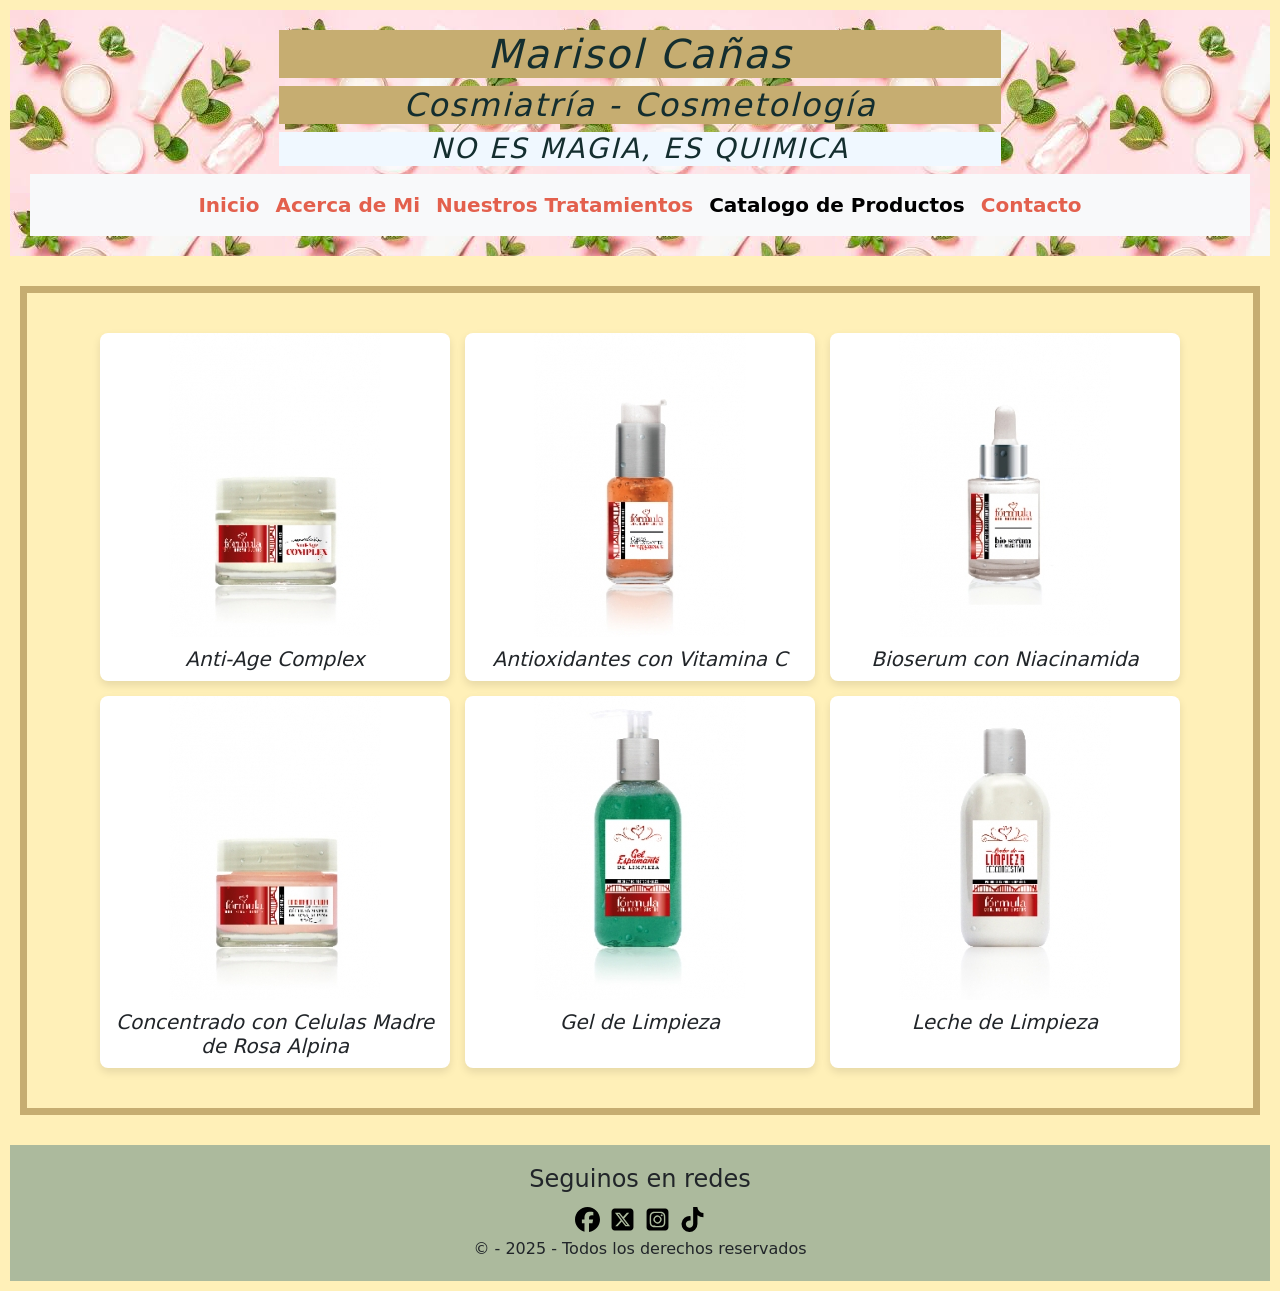
<file: index.html>
<!DOCTYPE html>
<html lang="es">

<head>
    <meta charset="UTF-8">
    <meta name="viewport" content="width=device-width, initial-scale=1.0">
    <title>Marisol Cañas - Catalogo de Productos</title>
    <meta name="description" content="Conoce nuestros catalogo de productos">
    <link rel="stylesheet" href="css/normalize.css">
    <link rel="stylesheet" href="css/style.css">
    <link href="https://cdn.jsdelivr.net/npm/bootstrap@5.3.6/dist/css/bootstrap.min.css" rel="stylesheet"
        integrity="sha384-4Q6Gf2aSP4eDXB8Miphtr37CMZZQ5oXLH2yaXMJ2w8e2ZtHTl7GptT4jmndRuHDT" crossorigin="anonymous">
    <script type="module" src="index.js" defer></script>
</head>


<body class="web">
    <!-- encabezado -->
    <header class="header contenedor">

        <!-- titulo, subtitulo y slogan -->
        <div class="titulos">
            <h1 class="cliente">Marisol Cañas</h1>
            <h2 class="subtitulo">Cosmiatría - Cosmetología</h2>
            <h3 class="slogan">NO ES MAGIA, ES QUIMICA</h3>
        </div>

        <!-- barra de navegacion -->
        <nav class="navbar navbar-expand-lg bg-body-tertiary" role="navigation"
            aria-label="Menú principal de navegación">
            <div class="container-fluid justify-content-center">
                <button class="navbar-toggler" type="button" data-bs-toggle="collapse"
                    data-bs-target="#navbarNavAltMarkup" aria-controls="navbarNavAltMarkup" aria-expanded="false"
                    aria-label="Alternar navegación">
                    <span class="navbar-toggler-icon"></span>
                </button>
                <div class="collapse navbar-collapse justify-content-center" id="navbarNavAltMarkup">
                    <div class="navbar-nav">
                        <a class="nav-link" href="./index2.html" aria-label="Ir a la página de Inicio">Inicio</a>
                        <a class="nav-link" href="./acercademi.html" aria-label="Ir a la página de Acerca de Mi">Acerca
                            de Mi</a>
                        <a class="nav-link" href="./tratamientos.html"
                            aria-label="Ir a la página de Nuestros Tratamientos">Nuestros Tratamientos</a>
                        <a class="nav-link active" aria-current="page" href="./index.html"
                            aria-label="Ir a la página de Catalogo de Productos">Catalogo de
                            Productos</a>
                        <a class="nav-link" href="./contacto.html" aria-label="Ir a la página de Contacto">Contacto</a>
                    </div>
                </div>
            </div>
        </nav>
    </header>

    <!-- contenido principal -->
    <main class="catalogo">
        <div class="galeria">
            <div class="item"><img src="imagenes/Catalogo/anti-agecomplex.jpg" alt="anti-agecomplex">
                <h5>Anti-Age Complex</h5>
            </div>
            <div class="item"><img src="imagenes/Catalogo/antioxidantesconvitaminac.jpg"
                    alt="antioxidantesconvitaminac">
                <h5>Antioxidantes con Vitamina C</h5>
            </div>
            <div class="item"><img src="imagenes/Catalogo/bioserumconniacinamida.jpg" alt="bioserumconniacinamida">
                <h5>Bioserum con Niacinamida</h5>
            </div>
            <div class="item"><img src="imagenes/Catalogo/conncentradoconcelulasmadrederosaalpina.jpg"
                    alt="conncentradoconcelulasmadrederosaalpina">
                <h5>Concentrado con Celulas Madre de Rosa Alpina</h5>
            </div>
            <div class="item"><img src="imagenes/Catalogo/geldelimpieza.jpg" alt="geldelimpieza">
                <h5>Gel de Limpieza</h5>
            </div>
            <div class="item"><img src="imagenes/Catalogo/lechedelimpieza.jpg" alt="lechedelimpieza">
                <h5>Leche de Limpieza</h5>
            </div>
        </div>
    </main>


    <!-- pie de pagina, por ahora solo link para redes, el copyright o el autor de la web-->
    <footer class="footer contenedor">
        <h4 class="title">Seguinos en redes</h4>
        <div>
            <div class="footer-social-icons">
                <a href="https://facebook.com" target="_blank" rel="noopener noreferrer">
                    <img class="icon" src="imagenes/ICONOS/facebook-brands.svg" alt="logofacebook">

                </a>
                <a href="https://x.com" target="_blank" rel="noopener noreferrer">
                    <img class="icon" src="imagenes/ICONOS/square-x-twitter-brands.svg" alt="logox">

                </a>
                <a href="https://instagram.com" target="_blank" rel="noopener noreferrer">
                    <img class="icon" src="imagenes/ICONOS/square-instagram-brands.svg" alt="logoinstagram">

                </a>
                <a href="https://www.tiktok.com/es/" target="_blank" rel="noopener noreferrer">
                    <img class="icon" src="imagenes/ICONOS/tiktok-brands.svg" alt="logotiktok">

                </a>

            </div>
        </div>
        &copy; - 2025 - Todos los derechos reservados
    </footer>
    <script src="https://cdn.jsdelivr.net/npm/bootstrap@5.3.6/dist/js/bootstrap.bundle.min.js"
        integrity="sha384-j1CDi7MgGQ12Z7Qab0qlWQ/Qqz24Gc6BM0thvEMVjHnfYGF0rmFCozFSxQBxwHKO"
        crossorigin="anonymous"></script>
</body>

</html>
</file>
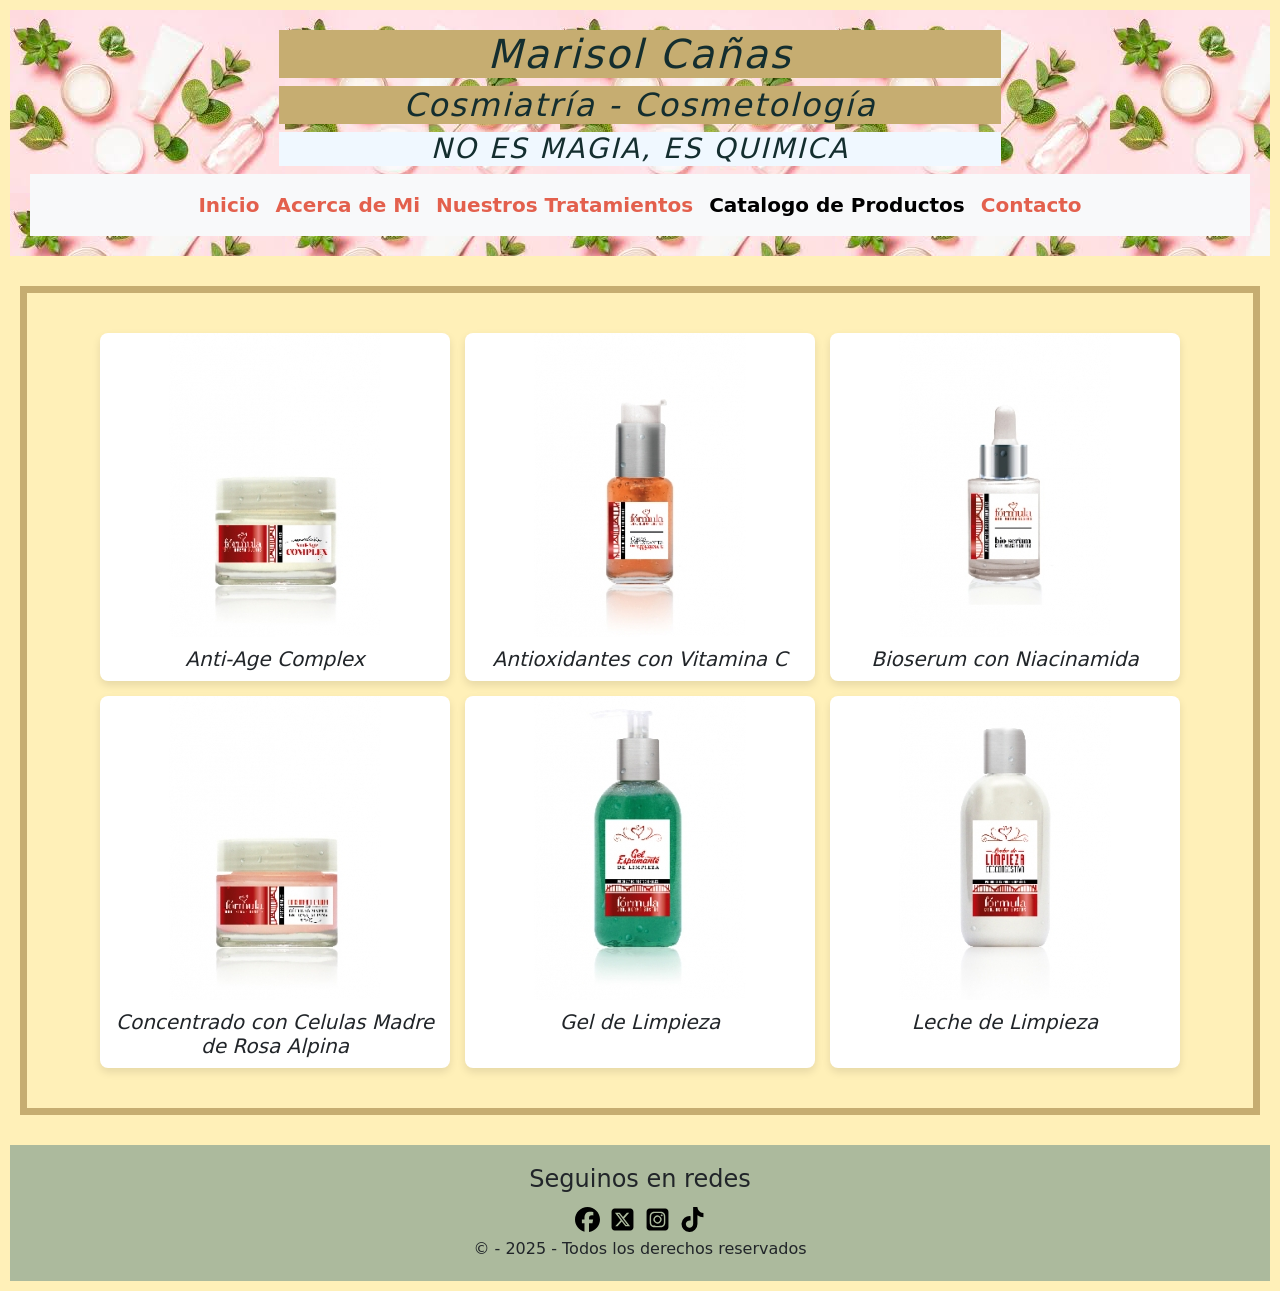
<file: catalogo.html>
<!DOCTYPE html>
<html lang="es">

<head>
    <meta charset="UTF-8">
    <meta name="viewport" content="width=device-width, initial-scale=1.0">
    <title>Marisol Cañas - Catalogo de Productos</title>
    <meta name="description" content="Conoce nuestros catalogo de productos">
    <link rel="stylesheet" href="../css/normalize.css">
    <link rel="stylesheet" href="../css/style.css">
    <link href="https://cdn.jsdelivr.net/npm/bootstrap@5.3.6/dist/css/bootstrap.min.css" rel="stylesheet"
        integrity="sha384-4Q6Gf2aSP4eDXB8Miphtr37CMZZQ5oXLH2yaXMJ2w8e2ZtHTl7GptT4jmndRuHDT" crossorigin="anonymous">
    <script type="module" src="./index.js" defer></script>
</head>


<body class="web">
    <!-- encabezado -->
    <header class="header contenedor">

        <!-- titulo, subtitulo y slogan -->
        <div class="titulos">
            <h1 class="cliente">Marisol Cañas</h1>
            <h2 class="subtitulo">Cosmiatría - Cosmetología</h2>
            <h3 class="slogan">NO ES MAGIA, ES QUIMICA</h3>
        </div>

        <!-- barra de navegacion -->
        <nav class="navbar navbar-expand-lg bg-body-tertiary" role="navigation"
            aria-label="Menú principal de navegación">
            <div class="container-fluid justify-content-center">
                <button class="navbar-toggler" type="button" data-bs-toggle="collapse"
                    data-bs-target="#navbarNavAltMarkup" aria-controls="navbarNavAltMarkup" aria-expanded="false"
                    aria-label="Alternar navegación">
                    <span class="navbar-toggler-icon"></span>
                </button>
                <div class="collapse navbar-collapse justify-content-center" id="navbarNavAltMarkup">
                    <div class="navbar-nav">
                        <a class="nav-link" href="../index.html" aria-label="Ir a la página de Inicio">Inicio</a>
                        <a class="nav-link" href="./acercademi.html" aria-label="Ir a la página de Acerca de Mi">Acerca
                            de Mi</a>
                        <a class="nav-link" href="./tratamientos.html"
                            aria-label="Ir a la página de Nuestros Tratamientos">Nuestros Tratamientos</a>
                        <a class="nav-link active" aria-current="page" href="./catalogo.html"
                            aria-label="Ir a la página de Catalogo de Productos">Catalogo de
                            Productos</a>
                        <a class="nav-link" href="./contacto.html" aria-label="Ir a la página de Contacto">Contacto</a>
                    </div>
                </div>
            </div>
        </nav>
    </header>

    <!-- contenido principal -->
    <main class="catalogo">
        <div class="galeria">
            <div class="item"><img src="../imagenes/Catalogo/anti-agecomplex.jpg" alt="anti-agecomplex">
                <h5>Anti-Age Complex</h5>
            </div>
            <div class="item"><img src="../imagenes/Catalogo/antioxidantesconvitaminac.jpg"
                    alt="antioxidantesconvitaminac">
                <h5>Antioxidantes con Vitamina C</h5>
            </div>
            <div class="item"><img src="../imagenes/Catalogo/bioserumconniacinamida.jpg" alt="bioserumconniacinamida">
                <h5>Bioserum con Niacinamida</h5>
            </div>
            <div class="item"><img src="../imagenes/Catalogo/conncentradoconcelulasmadrederosaalpina.jpg"
                    alt="conncentradoconcelulasmadrederosaalpina">
                <h5>Concentrado con Celulas Madre de Rosa Alpina</h5>
            </div>
            <div class="item"><img src="../imagenes/Catalogo/geldelimpieza.jpg" alt="geldelimpieza">
                <h5>Gel de Limpieza</h5>
            </div>
            <div class="item"><img src="../imagenes/Catalogo/lechedelimpieza.jpg" alt="lechedelimpieza">
                <h5>Leche de Limpieza</h5>
            </div>
        </div>
    </main>


    <!-- pie de pagina, por ahora solo link para redes, el copyright o el autor de la web-->
    <footer class="footer contenedor">
        <h4 class="title">Seguinos en redes</h4>
        <div>
            <div class="footer-social-icons">
                <a href="https://facebook.com" target="_blank" rel="noopener noreferrer">
                    <img class="icon" src="../imagenes/ICONOS/facebook-brands.svg" alt="logofacebook">

                </a>
                <a href="https://x.com" target="_blank" rel="noopener noreferrer">
                    <img class="icon" src="../imagenes/ICONOS/square-x-twitter-brands.svg" alt="logox">

                </a>
                <a href="https://instagram.com" target="_blank" rel="noopener noreferrer">
                    <img class="icon" src="../imagenes/ICONOS/square-instagram-brands.svg" alt="logoinstagram">

                </a>
                <a href="https://www.tiktok.com/es/" target="_blank" rel="noopener noreferrer">
                    <img class="icon" src="../imagenes/ICONOS/tiktok-brands.svg" alt="logotiktok">

                </a>

            </div>
        </div>
        &copy; - 2025 - Todos los derechos reservados
    </footer>
    <script src="https://cdn.jsdelivr.net/npm/bootstrap@5.3.6/dist/js/bootstrap.bundle.min.js"
        integrity="sha384-j1CDi7MgGQ12Z7Qab0qlWQ/Qqz24Gc6BM0thvEMVjHnfYGF0rmFCozFSxQBxwHKO"
        crossorigin="anonymous"></script>
</body>

</html>
</file>
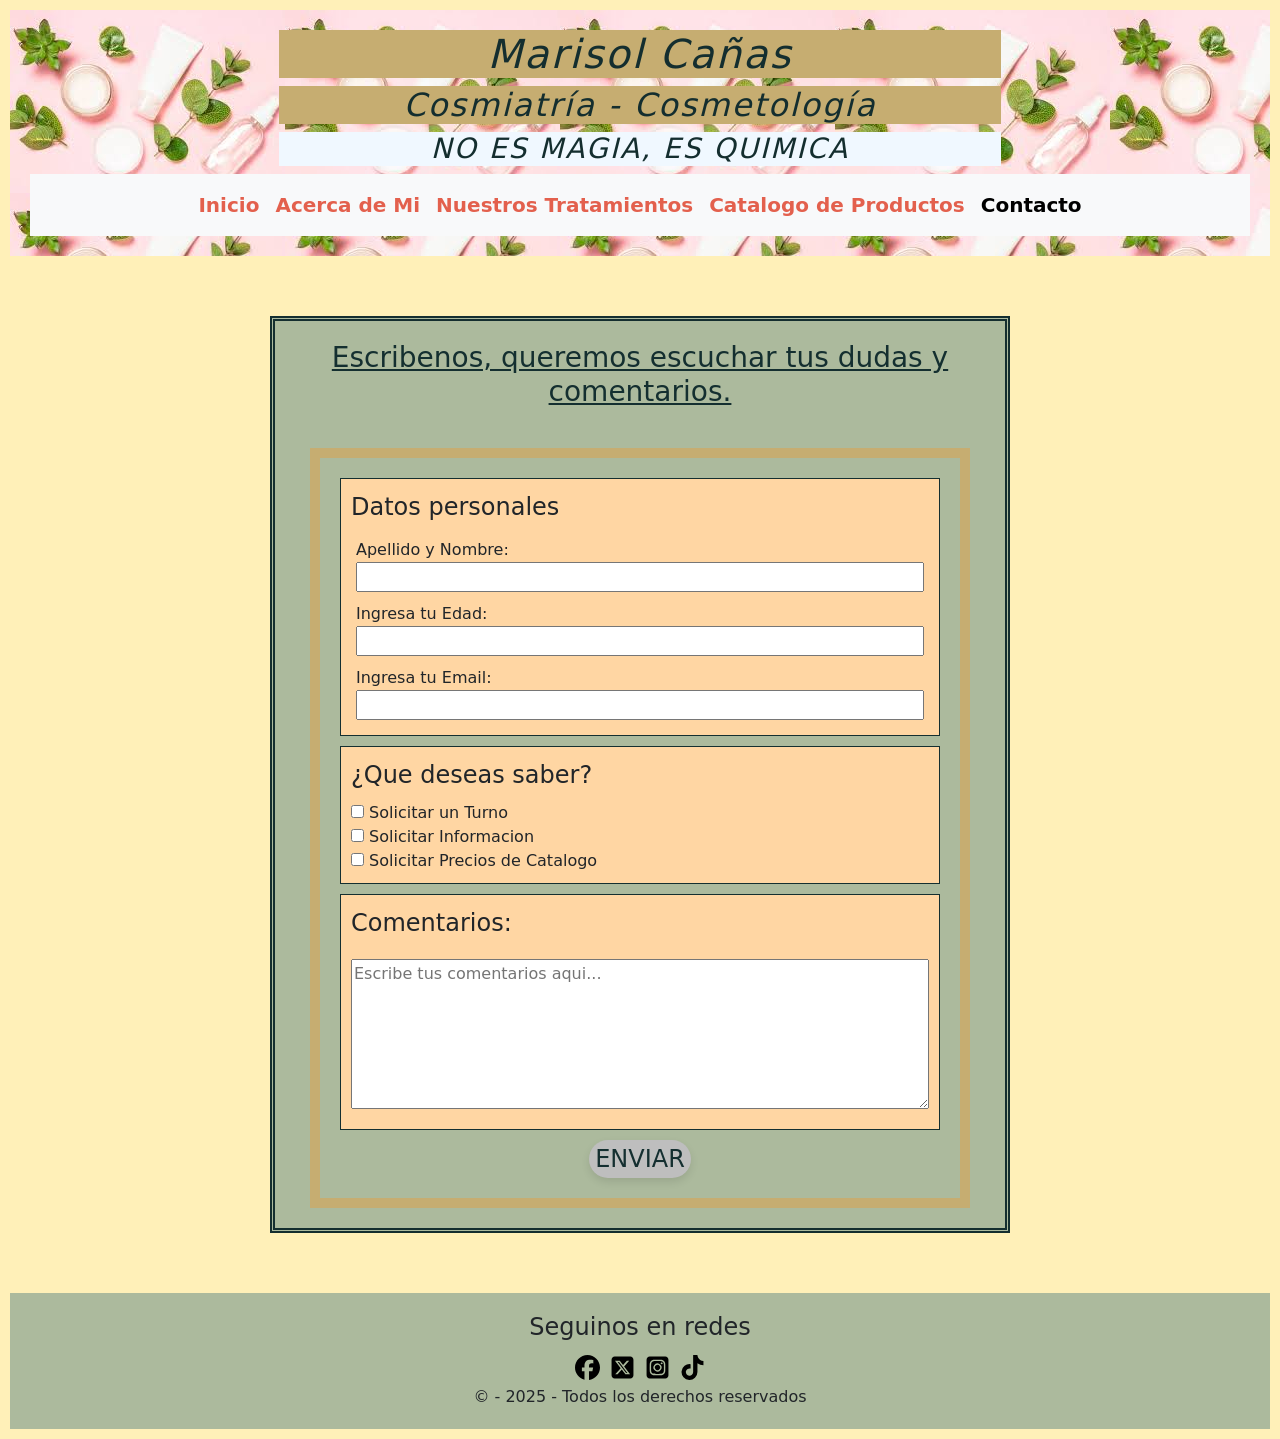
<file: pages/contacto.html>
<!DOCTYPE html>
<html lang="es">

<head>
    <meta charset="UTF-8">
    <meta name="viewport" content="width=device-width, initial-scale=1.0">
    <title>Marisol Cañas - Contacto</title>
    <meta name="description" content="Contacta con Marisol Cañas para conseguir turnos, productos o mas informacion">
    <link rel="stylesheet" href="../css/normalize.css">
    <link rel="stylesheet" href="../css/style.css">
    <link href="https://cdn.jsdelivr.net/npm/bootstrap@5.3.6/dist/css/bootstrap.min.css" rel="stylesheet"
        integrity="sha384-4Q6Gf2aSP4eDXB8Miphtr37CMZZQ5oXLH2yaXMJ2w8e2ZtHTl7GptT4jmndRuHDT" crossorigin="anonymous">
</head>

<body class="web">
    <!-- encabezado -->
    <header class="header contenedor">

        <!-- titulo, subtitulo y slogan -->
        <div class="titulos">
            <h1 class="cliente">Marisol Cañas</h1>
            <h2 class="subtitulo">Cosmiatría - Cosmetología</h2>
            <h3 class="slogan">NO ES MAGIA, ES QUIMICA</h3>
        </div>

        <!-- barra de navegacion -->
        <nav class="navbar navbar-expand-lg bg-body-tertiary" role="navigation"
            aria-label="Menú principal de navegación">
            <div class="container-fluid justify-content-center">
                <button class="navbar-toggler" type="button" data-bs-toggle="collapse"
                    data-bs-target="#navbarNavAltMarkup" aria-controls="navbarNavAltMarkup" aria-expanded="false"
                    aria-label="Alternar navegación">
                    <span class="navbar-toggler-icon"></span>
                </button>
                <div class="collapse navbar-collapse justify-content-center" id="navbarNavAltMarkup">
                    <div class="navbar-nav">
                        <a class="nav-link" href="../index.html" aria-label="Ir a la página de Inicio">Inicio</a>
                        <a class="nav-link" href="./acercademi.html" aria-label="Ir a la página de Acerca de Mi">Acerca
                            de Mi</a>
                        <a class="nav-link" href="./tratamientos.html"
                            aria-label="Ir a la página de Nuestros Tratamientos">Nuestros Tratamientos</a>
                        <a class="nav-link" href="./catalogo.html"
                            aria-label="Ir a la página de Catalogo de Productos">Catalogo de Productos</a>
                        <a class="nav-link active" aria-current="page" href="./contacto.html"
                            aria-label="Ir a la página de Contacto">Contacto</a>
                    </div>
                </div>
            </div>
        </nav>
    </header>

    <!-- contenido principal -->
    <main class="contenedor-formulario">
        <h3 class="contacto">Escribenos, queremos escuchar tus dudas y comentarios.</h3>
        <form class="formulario" action="" method="">
            <fieldset class="campo">
                <legend>Datos personales</legend>
                <label class="label1" for="apellidoynombre"> Apellido y Nombre: <input id="apellidoynombre" type="text"
                        required> </label>
                <label class="label1" for="edad">Ingresa tu Edad:<input type="number" min="15" max="120" id="edad">
                </label>
                <label class="label1" for="email">Ingresa tu Email: <input id="email" type="email" required></label>
            </fieldset>

            <fieldset class="campo">
                <legend>¿Que deseas saber?</legend>
                <label for="turno"><input type="checkbox" id="turno" name="turno"> Solicitar un Turno </label>
                <label for="info"><input type="checkbox" id="info" name="info"> Solicitar Informacion </label>
                <label for="catalogo"><input type="checkbox" id="catalogo" name="catalogo"> Solicitar Precios de
                    Catalogo </label>
            </fieldset>

            <fieldset class="campo">
                <legend>Comentarios:</legend>
                <label for="comentarios"><textarea name="comentarios" class="comentarios" id="comentarios" rows="6"
                        cols="60" placeholder="Escribe tus comentarios aqui..."></textarea></label>
            </fieldset>

            <input class="submit" type="submit" value="ENVIAR">


        </form>
    </main>


    <!-- pie de pagina, por ahora solo link para redes, el copyright o el autor de la web-->
    <footer class="footer contenedor">
        <h4 class="title">Seguinos en redes</h4>
        <div>
            <div class="footer-social-icons">
                <a href="https://facebook.com" target="_blank" rel="noopener noreferrer">
                    <img class="icon" src="../imagenes/ICONOS/facebook-brands.svg" alt="logofacebook">

                </a>
                <a href="https://x.com" target="_blank" rel="noopener noreferrer">
                    <img class="icon" src="../imagenes/ICONOS/square-x-twitter-brands.svg" alt="logox">

                </a>
                <a href="https://instagram.com" target="_blank" rel="noopener noreferrer">
                    <img class="icon" src="../imagenes/ICONOS/square-instagram-brands.svg" alt="logoinstagram">

                </a>
                <a href="https://www.tiktok.com/es/" target="_blank" rel="noopener noreferrer">
                    <img class="icon" src="../imagenes/ICONOS/tiktok-brands.svg" alt="logotiktok">

                </a>

            </div>
        </div>
        &copy; - 2025 - Todos los derechos reservados
    </footer>
    <script src="https://cdn.jsdelivr.net/npm/bootstrap@5.3.6/dist/js/bootstrap.bundle.min.js"
        integrity="sha384-j1CDi7MgGQ12Z7Qab0qlWQ/Qqz24Gc6BM0thvEMVjHnfYGF0rmFCozFSxQBxwHKO"
        crossorigin="anonymous"></script>
</body>

</html>
</file>
<file: css/style.css>
@charset "UTF-8";
.web {
  background-color: #fff0b8;
  display: grid;
  grid-template-columns: 1fr;
}

.contenedor {
  background-color: #ffd6a3;
  border: 1px solid brown;
  margin: 10px;
  padding: 20px;
}

/* Este es el PARTIAL de mi HEADER */
.header {
  border: none;
  background-image: url([data-uri]);
  /* Titulos, subtitulo, slogan */
  /* cambios en la barra de navegacion de BOOTSTRAP */
}
.header .titulos {
  color: #142e2f;
  font-style: italic;
  font-weight: bold;
  display: grid;
  grid-template-columns: 1fr, 2fr, 1fr;
  grid-template-areas: ". cliente ." ". subtitulo ." ". slogan .";
}
.header .titulos .cliente {
  grid-area: cliente;
  text-align: center;
  justify-content: center;
  letter-spacing: 2px;
  color: #142e2f;
  background-color: #c6ad71;
}
.header .titulos .subtitulo {
  grid-area: subtitulo;
  text-align: center;
  justify-content: center;
  letter-spacing: 2px;
  color: #142e2f;
  background-color: #c6ad71;
}
.header .titulos .slogan {
  grid-area: slogan;
  text-align: center;
  justify-content: center;
  letter-spacing: 2px;
  color: #142e2f;
  background-color: aliceblue;
}
.header .navbar-nav .nav-link {
  color: #e3604d;
  font-weight: 600;
  font-size: 1.25rem;
}

/* ESTE ES EL PARTIAL DE TODOS LOS MAIN */
/* Este es el partial del MAIN del INDEX*/
@keyframes latido {
  0% {
    transform: scale(1);
  }
  50% {
    transform: scale(1.05);
    /* Se agranda un 5% */
  }
  100% {
    transform: scale(1);
  }
}
@keyframes gigante {
  0% {
    transform: scale(1);
  }
  50% {
    transform: scale(1.25);
  }
  100% {
    transform: scale(1);
  }
}
.main {
  display: flex;
  flex-direction: column;
  justify-content: center;
  align-items: center;
  color: #142e2f;
}
.main .edu:hover {
  animation: latido 2s ease-in-out forwards;
}
.main .multimedia {
  display: flex;
  flex-direction: column;
  justify-content: center;
  align-items: center;
}
.main .multimedia .video {
  max-width: 360px;
  max-height: 270px;
  margin: 10px auto;
}

/* ASIDE */
.aside {
  display: flex;
  flex-direction: column;
  justify-content: center;
  align-items: center;
  border: none;
  background-color: #c6ad71;
}
.aside .title {
  color: #7b5d5e;
}
.aside .lista {
  color: #e3604d;
  text-decoration: none;
  font-weight: 500;
}
.aside .lista .edu:hover {
  animation: latido 2s ease-in-out forwards;
}

/* este es mi estilo para tablet/ipad, min-width:768px, 2 columnas PAGINA INICIO */
@media (min-width: 768px) and (max-width: 1023px) {
  .main-index {
    display: flex;
    justify-content: center;
    align-items: flex-start;
    max-width: 960px;
    margin: 0 auto;
    gap: 20px;
  }
  .main-index .main {
    flex: 2;
    width: calc(66.66% - 10px);
  }
  .main-index .aside {
    flex: 1;
    width: calc(33.33% - 10px);
    height: calc(100% - 20px);
    justify-content: flex-start;
  }
}
/* --- Media Query para pantallas de 1024px y más grandes --- */
@media (min-width: 1024px) {
  .main-index {
    display: flex;
    justify-content: center;
    align-items: flex-start;
    max-width: 1200px;
    margin: 0 auto;
    gap: 30px;
  }
  .main-index .main {
    flex: 3;
    width: calc(75% - 15px);
    flex-direction: row-reverse;
    gap: 20px;
    justify-content: flex-start;
  }
  .main-index .aside {
    flex: 1;
    width: calc(25% - 15px);
    height: calc(100% - 20px);
    justify-content: flex-start;
  }
}
/* Este es el partial del MAIN de ACERCA DE MI aca no hay aside */
.yosoy {
  margin: 10px;
  padding: 5px;
  text-align: center;
  display: flex;
  flex-direction: row;
  flex-wrap: wrap;
  align-items: center;
}
.yosoy .foto {
  margin: 10px;
  padding: 5px;
  justify-content: center;
  border: 4px solid #c6ad71;
  border-radius: 5px;
  background-color: #ffd6a3;
  grid-area: foto;
}
.yosoy .foto .img {
  max-height: 400px;
  flex: 1 1 300px;
}
.yosoy .descripcion {
  margin: 10px;
  padding: 20px;
  text-align: justify;
  border: 4px solid #c6ad71;
  border-radius: 5px;
  background-color: #ffd6a3;
  grid-area: descripcion;
  max-width: 552px;
}
.yosoy .tarjeta {
  margin: 25px 10px;
  padding: 5px;
  border: 4px solid #c6ad71;
  border-radius: 5px;
  background-color: #ffd6a3;
  text-align: center;
}
.yosoy .tarjeta .img {
  max-height: 400px;
  flex: 1 1 300px;
}

@media (min-width: 768px) {
  .yosoy {
    display: flex;
    flex-direction: row;
    flex-wrap: wrap;
    align-items: center;
  }
  .yosoy .foto {
    justify-content: flex-start;
  }
}
/* Este es el partial del MAIN de TRATAMIENTOS */
.w-100 {
  max-height: 429px;
}

.main-carrusel {
  padding: 10px;
}
.main-carrusel .carrusel {
  display: block;
  margin: 20px auto;
  max-width: 644px;
  max-height: 490px;
  object-fit: cover;
  width: 100%;
}

.tto {
  width: 644px;
  height: 490px;
  object-fit: cover;
  max-width: 100%;
  height: auto;
}

.h5tto {
  color: aliceblue;
  font-weight: 800;
}

@media (max-width: 768px) {
  .tto {
    height: 300px;
  }
}
.carousel-control-prev-icon,
.carousel-control-next-icon {
  filter: invert(100%) !important;
}

.carousel-control-prev {
  left: 10px;
}

.carousel-control-next {
  right: 10px;
}

/* Este es el partial del MAIN de CATALOGO */
.catalogo {
  grid-column: 1;
  margin: 20px;
  border: 7px solid #c6ad71;
  padding: 20px;
}
.catalogo .galeria {
  display: flex;
  flex-direction: row;
  flex-wrap: wrap;
  justify-content: center;
  row-gap: 15px;
  column-gap: 15px;
  padding: 20px;
}
.catalogo .galeria .item {
  flex: 1 1 300px;
  max-width: 350px;
  box-shadow: 0 4px 8px rgba(0, 0, 0, 0.1);
  border-radius: 8px;
  overflow: hidden;
  text-align: center;
  background-color: #fff;
  transition: transform 0.2s ease-in-out;
}
.catalogo .galeria .item h5 {
  text-align: center;
  font-weight: 300;
  font-style: italic;
  margin: 10px;
}
.catalogo .galeria .item:hover {
  animation: gigante 3s ease;
}

/* Este es el partial del MAIN de CONTACTO */
.contenedor-formulario {
  display: flex;
  flex-direction: row;
  justify-content: center;
  align-items: center;
  flex-wrap: wrap;
  margin: 50px auto;
  background-color: #acba9d;
  border: 5px double #142e2f;
  max-width: 740px;
  box-sizing: border-box;
}
.contenedor-formulario .contacto {
  font-weight: 500;
  text-decoration: underline;
  color: #142f30;
  text-align: center;
  justify-content: center;
  align-content: center;
  margin: 20px auto;
  max-width: 650px;
}
.contenedor-formulario .formulario {
  justify-content: center;
  align-content: center;
  margin: 20px;
  padding: 10px;
  border: 10px solid #c6ad71;
  flex: 1 1 300px;
  max-width: 660px;
}
.contenedor-formulario .formulario .campo {
  border: 1px solid #142f30;
  margin: 10px;
  background-color: #ffd6a3;
  display: flex;
  flex-direction: column;
  flex-wrap: wrap;
  justify-content: justify;
  padding: 10px;
  flex: 1 1 300px;
  max-width: 600px;
}
.contenedor-formulario .formulario .campo .label1 {
  display: flex;
  flex-direction: column;
  padding: 5px;
}
.contenedor-formulario .formulario .campo .comentarios {
  display: block;
  margin: 10px auto;
  width: 100%;
  max-width: 100%;
}
.contenedor-formulario .formulario .submit {
  color: #142f30;
  font-size: 1.5rem;
  font-weight: 500;
  display: block;
  margin: 10px auto;
  border: 2px rgb(190, 190, 190);
  border-radius: 20px;
  box-shadow: 0 4px 8px rgba(0, 0, 0, 0.1);
  background-color: rgb(190, 190, 190);
}

/* Este es el Partial de mi FOOTER */
.footer {
  text-align: center;
  background-color: #acba9d;
  border: none;
}
.footer .footer-social-icons {
  display: flex;
  flex-direction: row;
  justify-content: center;
}
.footer .footer-social-icons .icon {
  width: 25px;
  height: 25px;
  margin: 5px;
}

/*# sourceMappingURL=style.css.map */
</file>
